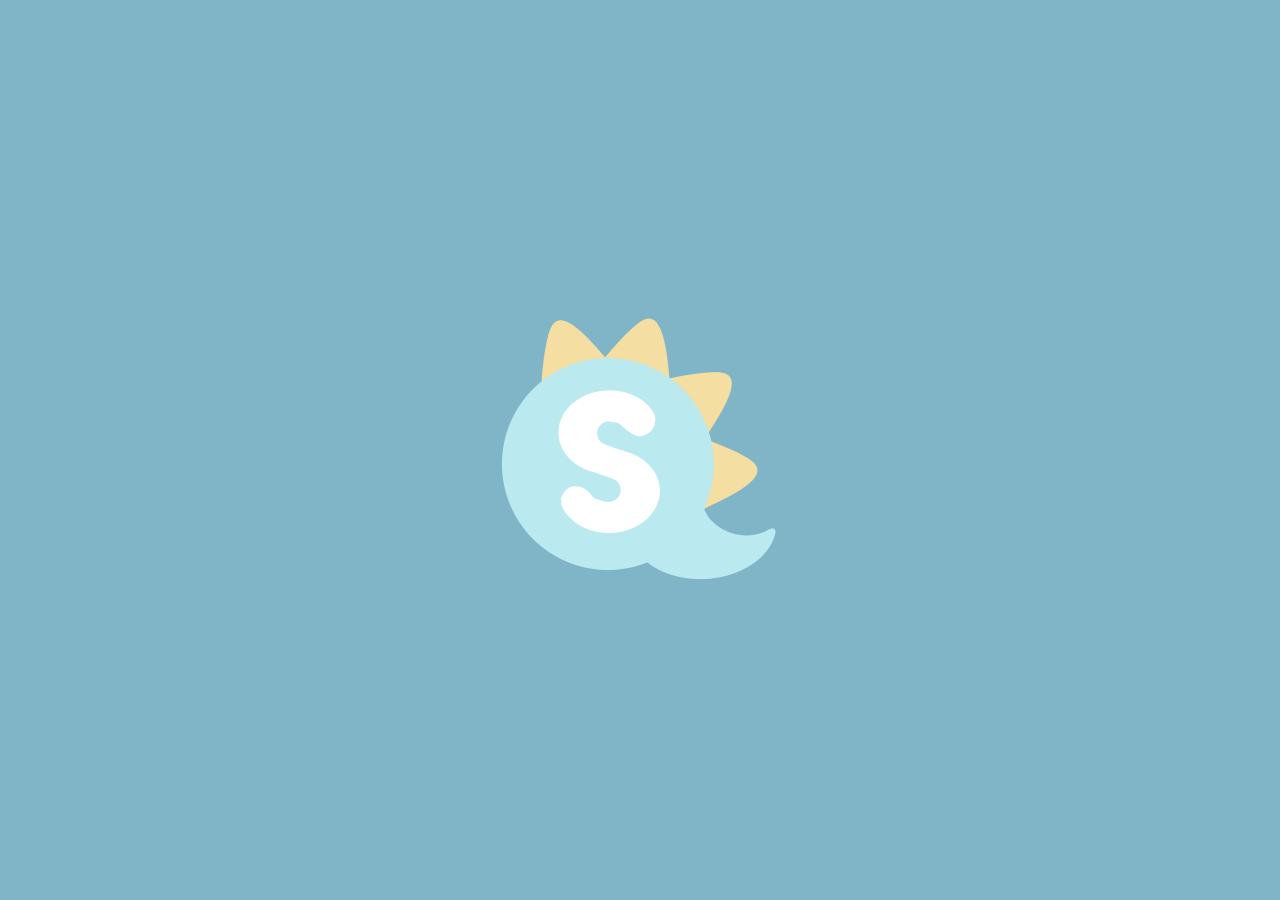
<file: index.html>
<!DOCTYPE html>
<html lang="en">
<head>
    <meta charset="UTF-8">
    <meta http-equiv="X-UA-Compatible" content="IE=edge">
    <meta name="viewport" content="width=device-width, initial-scale=1.0">
    <link rel="stylesheet" href="style.css">
    <link rel="preconnect" href="https://fonts.googleapis.com">
<link rel="preconnect" href="https://fonts.gstatic.com" crossorigin>
<link href="https://fonts.googleapis.com/css2?family=Inter&family=Montserrat&display=swap" rel="stylesheet">
    <title>Inicio</title>
</head>
<body>
    <div id="inicio">
        <img src="img/Ilustración-sin-título 1.png" alt="portada">
    </div>

    <header class="header">
        <h1>SPESIAL</h1>
    </header>
    <main class="main">
        <div class="fondo">
            <img src="img/IMG_9941 3.png" alt="Dinosapio">
        </div>
    
        <div class="habla">
            <p>
                Habla con Dinosapio
            </p>
        </div>
    </main>

    <footer>
        <nav id="footer-clean">
            <a href="index.html">

                <div class="boton">
                    <img src="img/Ilustración-sin-título 2.png" alt="Inicio">
                    <p>Inicio</p>
                </div>
            </a>
            <a href="habla.html">
                <div class="boton boton-dino">
                    <img src="img/IMG_9941 4.png" alt="Dinosapio">
                    <p>Dinosapio</p>
                </div>
            </a>
            <div class="boton">
                <img src="img/calendar 1.png" alt="Mood">
                <p>Mood</p>
            </div>
            <div class="boton">
                <img src="img/heard hand 1.png" alt="Contacta">
                <p>Contacta<br>ayuda</p>
            </div>
            <div class="boton">
                <img src="img/person 1.png" alt="Perfil">
                <p>Perfil</p>
            </div>
        </nav>
    </footer>

    <script>
        setTimeout(()=> {
            document.getElementById("inicio").style.visibility="hidden";
            document.getElementById("inicio").style.opacity=0;

            document.getElementById("footer-clean").style.visibility="visible";

            // for (let i = 0; i < foot.length; i++) {
            //     foot[i].style.display="flex"
                
            // }

    }, 1000);

    </script>
</body>
</html>
</file>
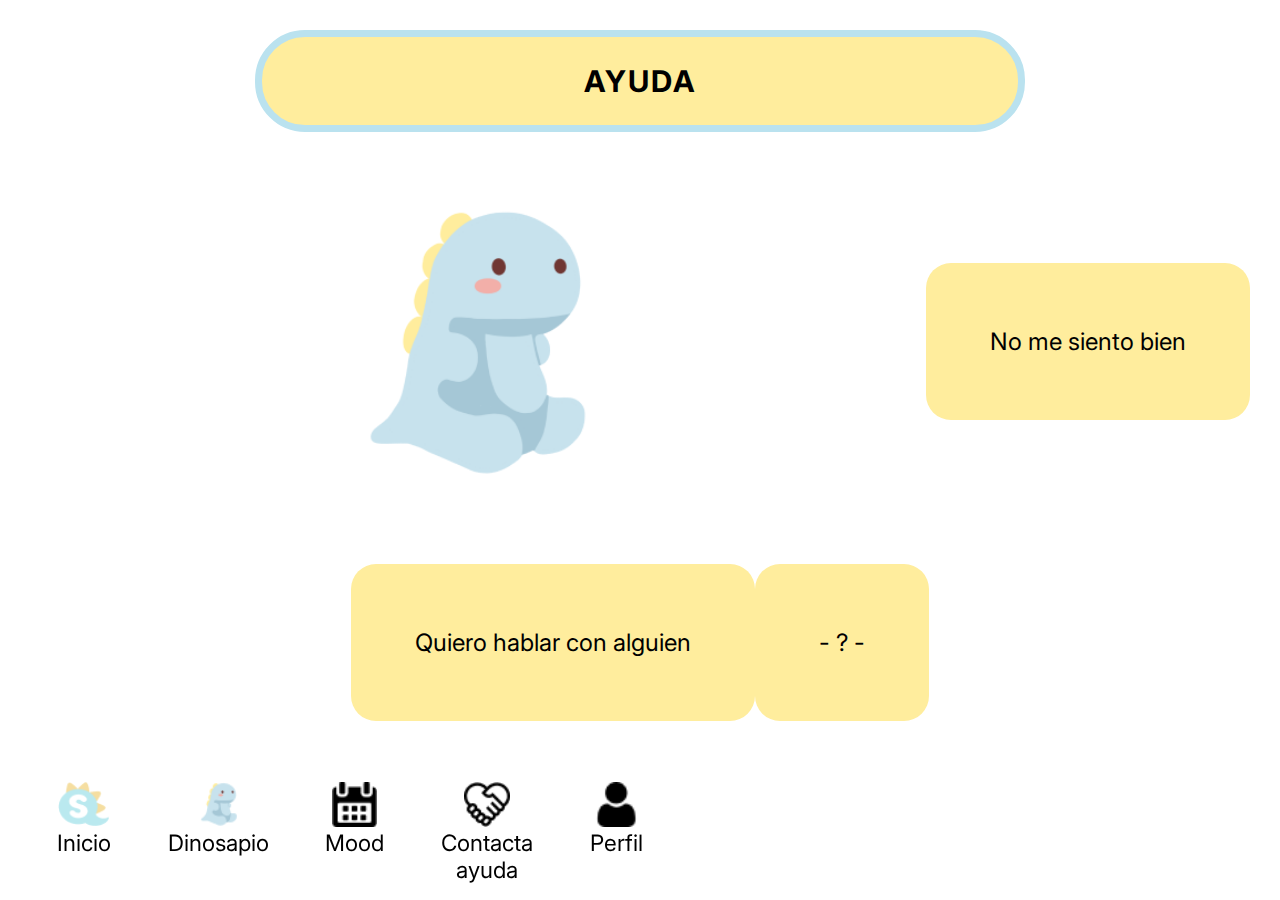
<file: habla.html>
<!DOCTYPE html>
<html lang="en">
<head>
    <meta charset="UTF-8">
    <meta http-equiv="X-UA-Compatible" content="IE=edge">
    <meta name="viewport" content="width=device-width, initial-scale=1.0">
    <link rel="stylesheet" href="style.css">
    <link rel="preconnect" href="https://fonts.googleapis.com">
<link rel="preconnect" href="https://fonts.gstatic.com" crossorigin>
<link href="https://fonts.googleapis.com/css2?family=Inter&family=Montserrat&display=swap" rel="stylesheet">
    <title>Inicio</title>
</head>
<body class="body-ayuda">
    <header class="header-ayuda">
        <div class="habla-ayuda">
            <p class="titulo">AYUDA</p>
        </div>
    </header>
    <main class="main" >
        <div class="fondo-ayuda">
            <img src="img/IMG_9941 3.png" alt="Dinosapio">
        </div>
    
        <div class="habla">
            <a href="habla_menu.html">
            <p>
                No me siento bien
            </p>
        </a>
        </div>
        <div class="habla">
            <p>
                Quiero hablar con alguien
            </p>
        </div>
        <div class="habla">
            <p>
                - ? -
            </p>
        </div>

    </main>

    <footer>
        <nav id="footer-clean">
            <a href="index.html">

            <div class="boton">
                <img src="img/Ilustración-sin-título 2.png" alt="Inicio">
                <p>Inicio</p>
            </div>
            </a>
            <a href="habla.html">
            <div class="boton boton-dino">
                <img src="img/IMG_9941 4.png" alt="Dinosapio">
                <p>Dinosapio</p>
            </div>
        </a>
            <div class="boton">
                <img src="img/calendar 1.png" alt="Mood">
                <p>Mood</p>
            </div>
            <div class="boton">
                <img src="img/heard hand 1.png" alt="Contacta">
                <p>Contacta<br>ayuda</p>
            </div>
            <div class="boton">
                <img src="img/person 1.png" alt="Perfil">
                <p>Perfil</p>
            </div>
        </nav>
    </footer>
    <script>
        document.getElementById("footer-clean").style.visibility="visible";
    </script>
</body>
</html>
</file>
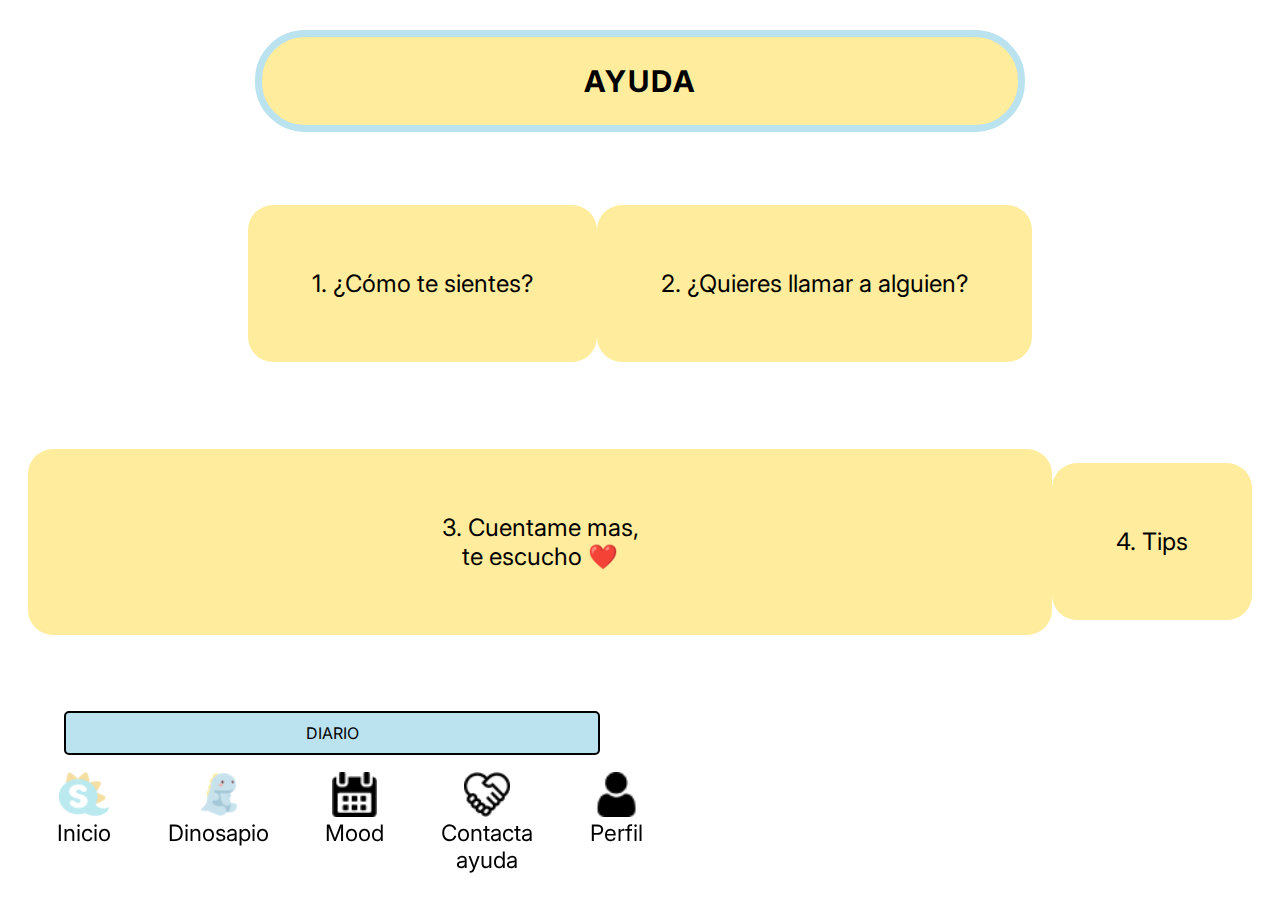
<file: habla_menu.html>
<!DOCTYPE html>
<html lang="en">
<head>
    <meta charset="UTF-8">
    <meta http-equiv="X-UA-Compatible" content="IE=edge">
    <meta name="viewport" content="width=device-width, initial-scale=1.0">
    <link rel="stylesheet" href="style.css">
    <link rel="preconnect" href="https://fonts.googleapis.com">
<link rel="preconnect" href="https://fonts.gstatic.com" crossorigin>
<link href="https://fonts.googleapis.com/css2?family=Inter&family=Montserrat&display=swap" rel="stylesheet">
    <title>Inicio</title>
</head>
<body class="body-ayuda">
    <header class="header-ayuda">
        <div class="habla-ayuda">
            <p class="titulo">AYUDA</p>
        </div>
    </header>
    <main class="main">
        <!-- <div class="fondo-ayuda">
        </div> -->
    
        <div class="habla">
            <p>
                1. ¿Cómo te sientes?
            </p>
        </div>
        <div class="habla">
            <p>
                2. ¿Quieres llamar a alguien?
            </p>
        </div>
        <div class="habla" style="width: 70vw; text-align: center; ">
            <p>
                3. Cuentame mas, <br>te escucho ❤️
            </p>
        </div>
        <div class="habla">
            <p>
                4. Tips
            </p>
        </div>
        <div style="width: 100%;"></div>

        
    </main>
    <div  style="border-radius: 5px; text-align: center; margin-left: 5vw; margin-top: -6vh; align-self: center; width: 40%; background-color: #BAE2EF; padding: 10px; border: 2px black solid;">DIARIO</div>

    <footer>
        <nav id="footer-clean">
            <a href="index.html">

            <div class="boton">
                <img src="img/Ilustración-sin-título 2.png" alt="Inicio">
                <p>Inicio</p>
            </div>
            </a>
            <a href="habla.html">
            <div class="boton boton-dino">
                <img src="img/IMG_9941 4.png" alt="Dinosapio">
                <p>Dinosapio</p>
            </div>
        </a>
            <div class="boton">
                <img src="img/calendar 1.png" alt="Mood">
                <p>Mood</p>
            </div>
            <div class="boton">
                <img src="img/heard hand 1.png" alt="Contacta">
                <p>Contacta<br>ayuda</p>
            </div>
            <div class="boton">
                <img src="img/person 1.png" alt="Perfil">
                <p>Perfil</p>
            </div>
        </nav>
    </footer>
    <script>
        document.getElementById("footer-clean").style.visibility="visible";
    </script>
</body>
</html>
</file>
<file: style.css>
*{
    margin: 0;
    padding: 0;
    box-sizing: content-box;
}
body {
    /* margin-bottom:15vh; */
    background-color: #BAE2EF;
    font-family: 'Inter', sans-serif;
    /* height: 100vh; */
}
.body-ayuda{
    background-color: white;
}
#inicio{
    background-color: #7fb5c7;
    position: absolute;
    visibility: visible;
    display: flex;
    align-items: center;
    justify-content: center;
    bottom: 0px;
    left: 0px;
    right: 0px;
    top: 0px;  
    /* animation: fadeOut 2s; */

}
@keyframes fadeOut {
    from { opacity: 1; }
      to { opacity: 0; }
}

.header{
    height: 18vh;
    background-color: white;
    display: flex;
    align-items: center;
    border-bottom-left-radius: 50px;
    border-bottom-right-radius: 50px;
    box-shadow: 10px 10px rgba(0, 0, 0, 0.281);
}
.header-ayuda{
    height: 18vh;
    display: flex;
    align-items: center;
    justify-content: center;
}
.titulo{
    font-size: 30px;
    text-align: center;
}
.habla-ayuda{
    padding: 2%;
    background-color: #FFED9D;
    font-size: 1.5rem;
    width: 55vw;
    border: 7px solid #BAE2EF;
    border-radius: 50px;
    font-weight: bolder;
    letter-spacing: 2px;
}

h1{
    width: 100vw;
    font-size: 2.8rem;
    text-align: center;
    font-family: 'Montserrat', sans-serif;
}

.main{
    display: flex;
    flex-wrap: wrap;
    justify-content: center;
    align-items: center;
    align-content: space-arround;
    height: 67vh;
}
.fondo{
    height: 40vh;
    width: 80vw;
    border-radius: 50%;
    background-color: white;
    display: flex;
    justify-content: center;
    align-items: center;
}
.fondo-ayuda{
    height: 30vh;
    width: 70vw;
    border-radius: 50%;
    background-color: white;
    display: flex;
    justify-content: center;
}
/* .fondo img{
    max-height: 300px;
    width: 70%;
    height: 80%;
} */

.habla{
    
    /* margin-top: 5vh; */
    padding: 5%;
    border-radius: 25px;
    background-color: #FFED9D;
    font-size: 1.5rem;
}

.ayuda{
    margin-top: 5vh;
    padding: 5%;
    border-radius: 25px;
    background-color: #FFED9D;
    border: 2px solid #BAE2EF;
    font-size: 1.5rem;
}

footer{
    height: 15vh;
    background-color: white;
    bottom: 0px;
    left: 0px;
    right: 0px;
    margin-bottom: 0px;
    display: flex;
    align-items: center;

}
@keyframes fadeIn {
    from { opacity: 0; }
    to { opacity: 1; }
}
.footer{
    display: flex;
}
nav{
    visibility: hidden;
    position: fixed;
    display: flex;
    width: 100vw;
    max-width: 700px;
    justify-content: space-evenly;
    /* animation: fadeIn 0.3s; */

}
nav img{
    height: 5vh;
    margin: 0 auto 0.1rem auto;
    display: block;
}
nav *{
    font-size: calc(12px + (26 - 12) * ((100vw - 300px) / (1600 - 300)));
    text-align: center;
}
a{
    text-decoration: none;
    color: black;
}

.boton{
    cursor: pointer;
}
</file>
